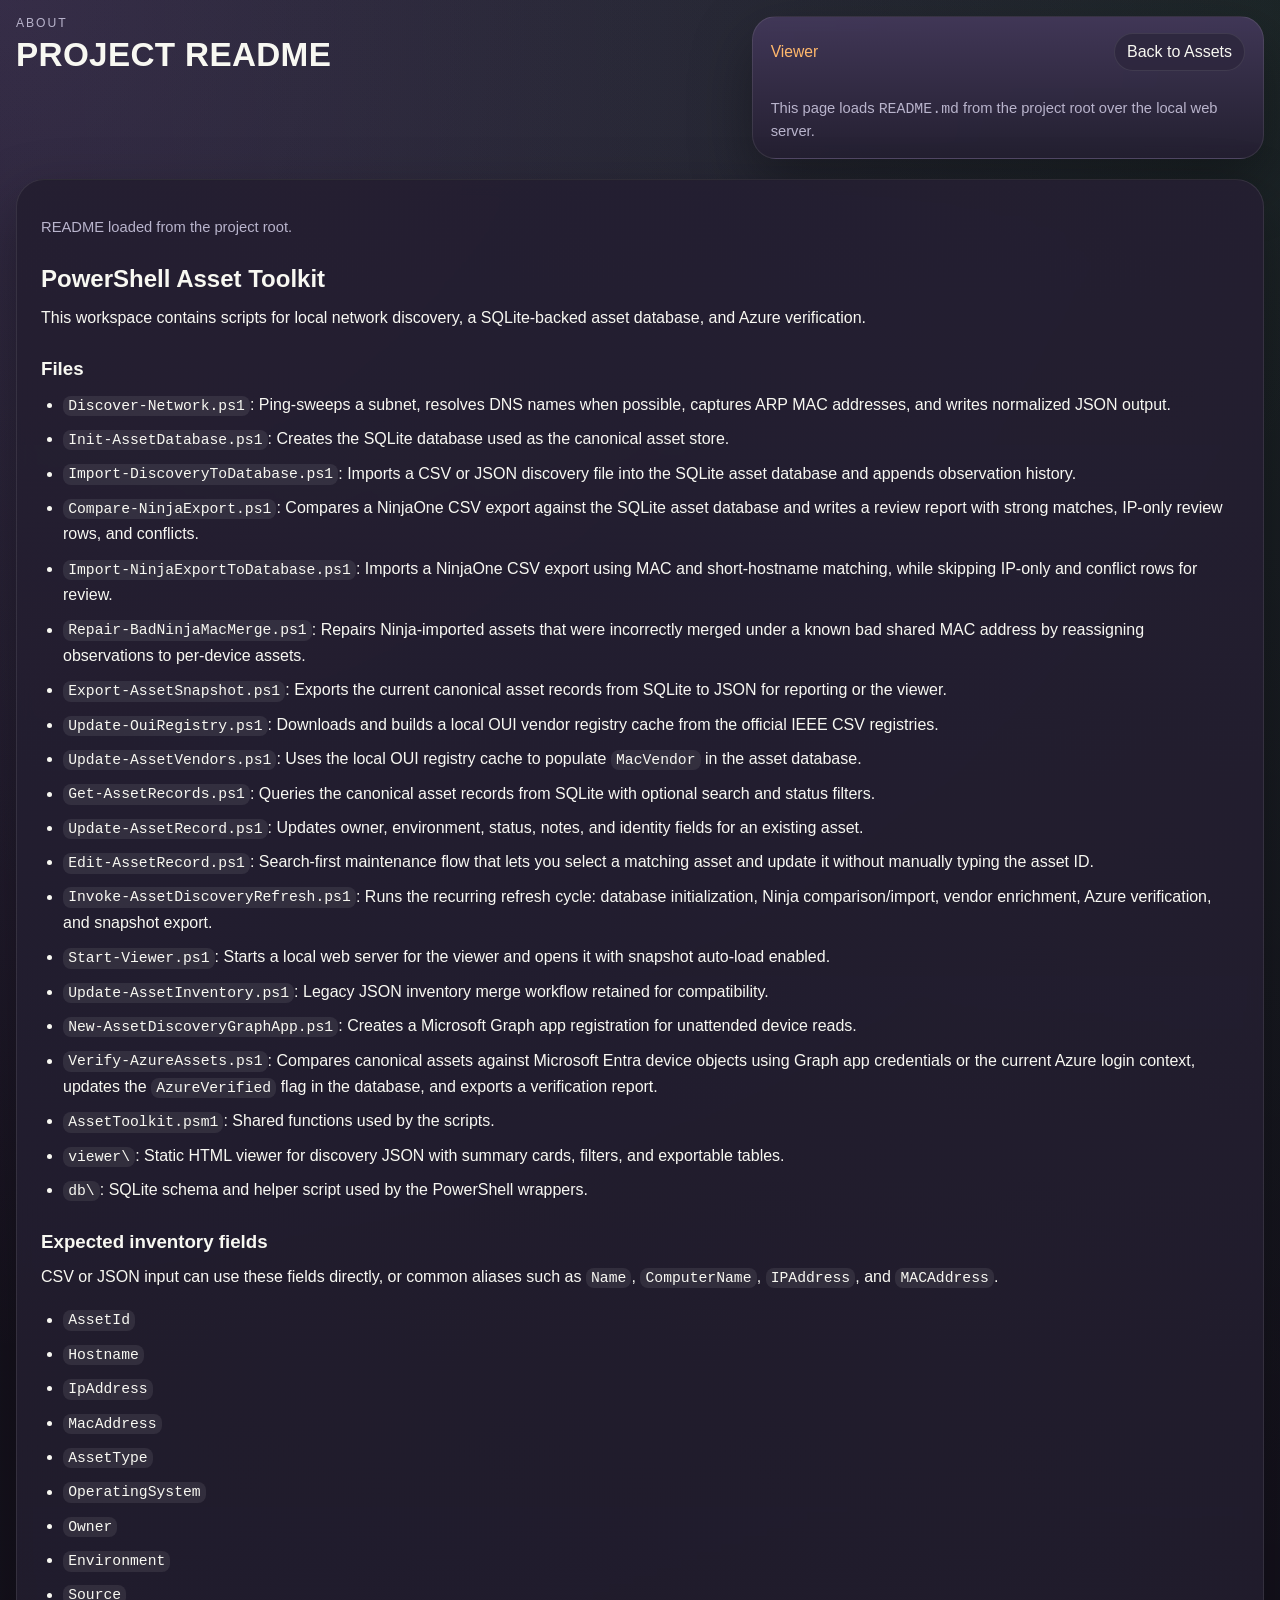
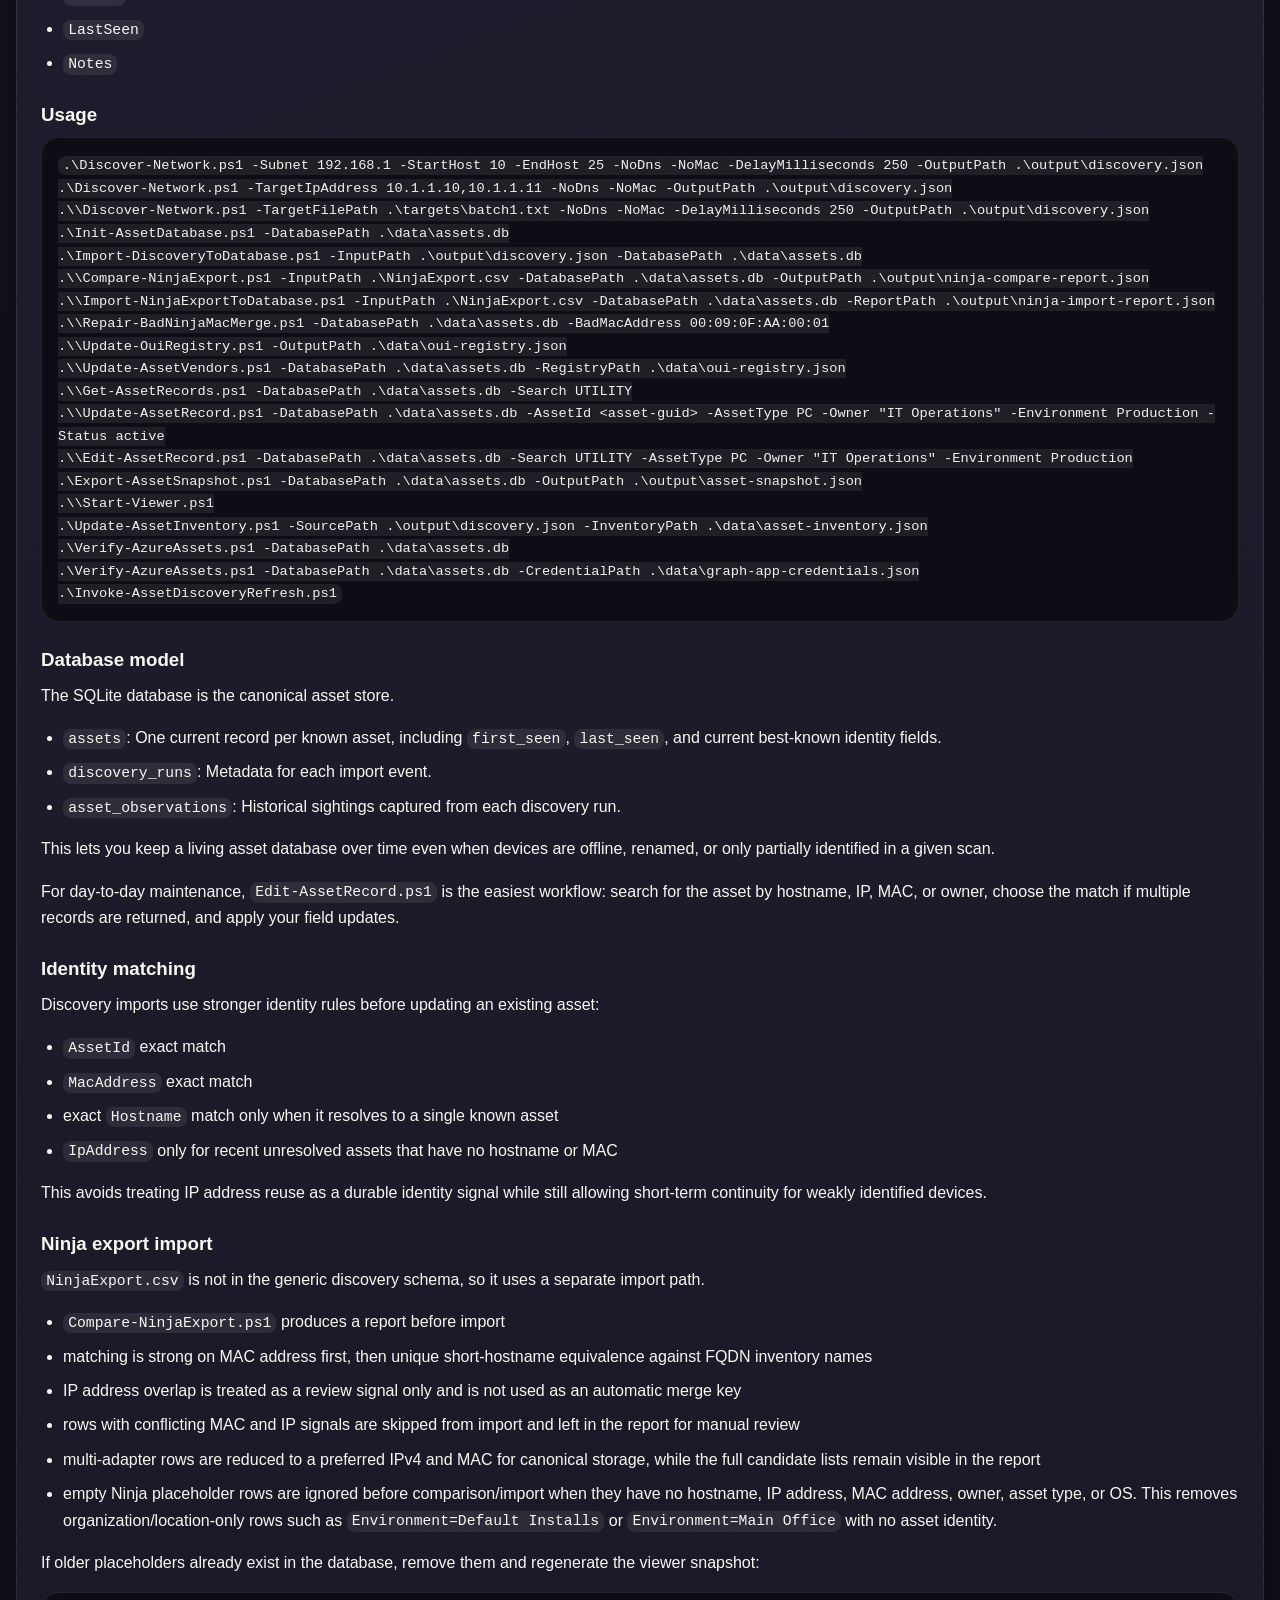
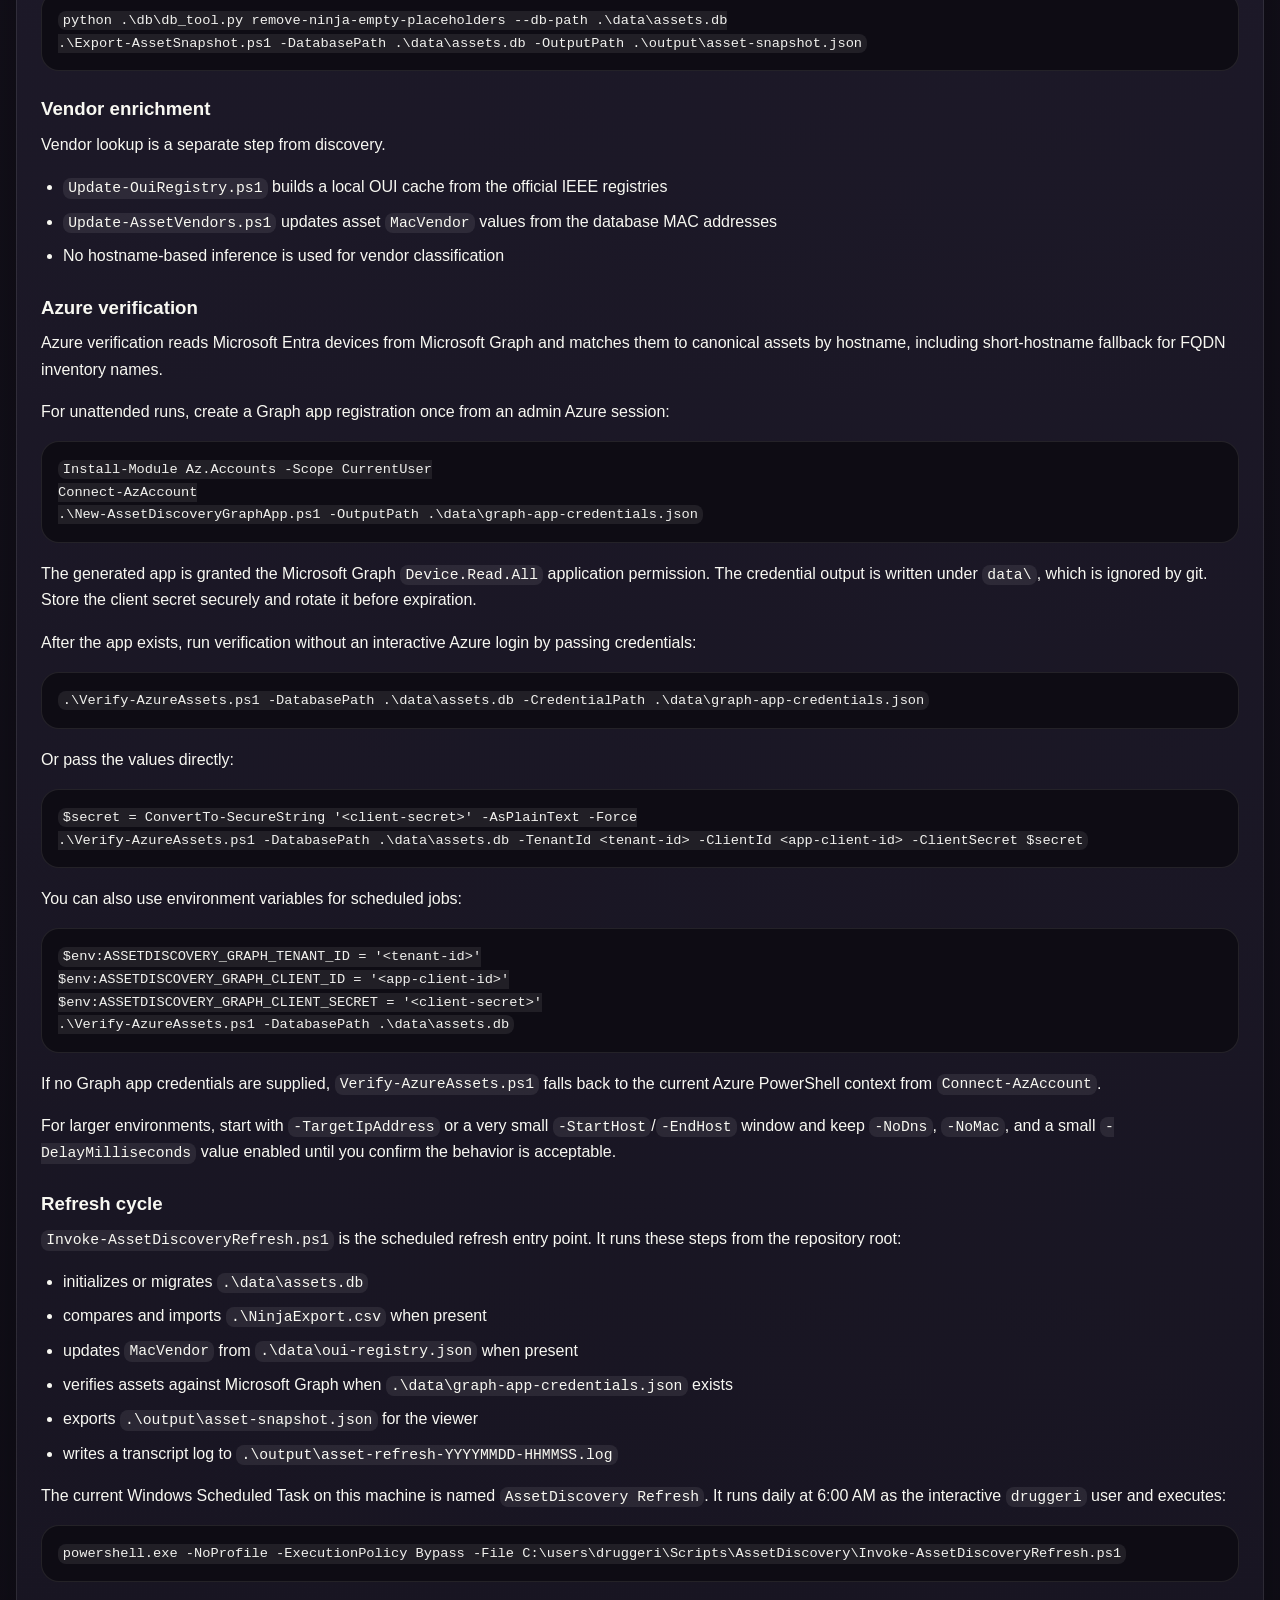
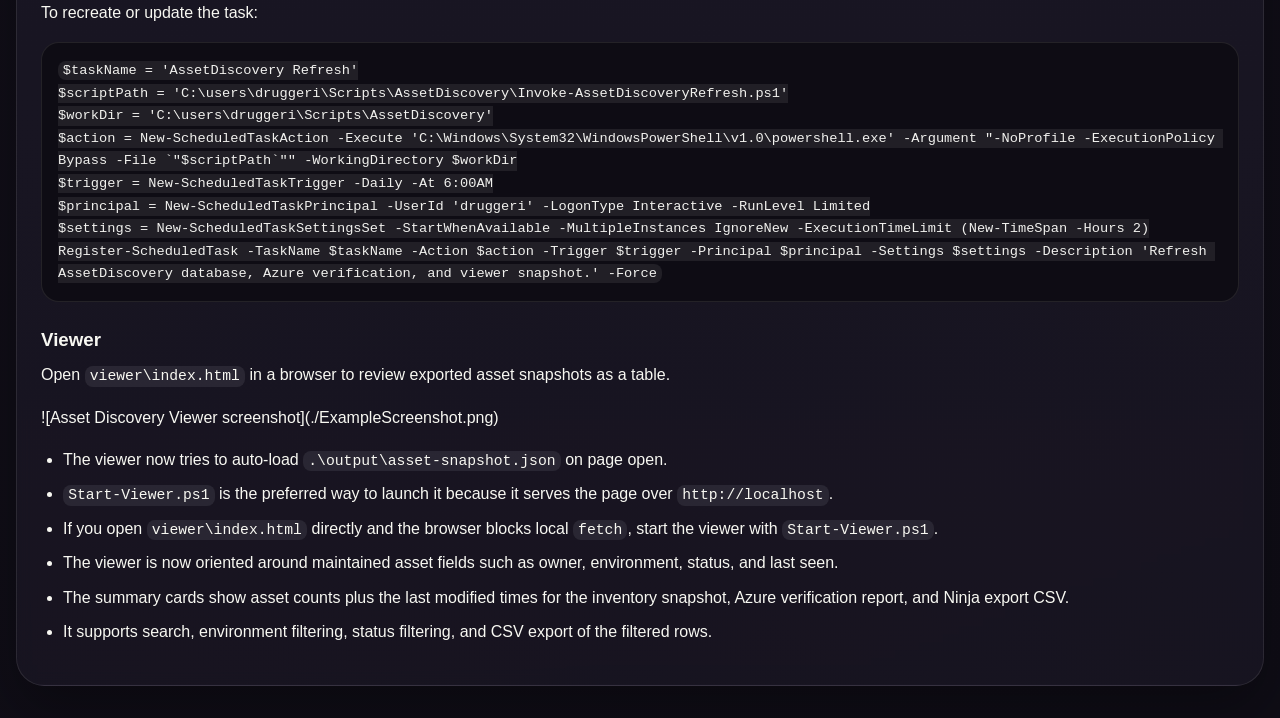
<file: viewer/about.html>
<!DOCTYPE html>
<html lang="en">
<head>
    <meta charset="UTF-8">
    <meta name="viewport" content="width=device-width, initial-scale=1.0">
    <title>About | Asset Discovery Viewer</title>
    <link rel="icon" href="./favicon.ico" sizes="any">
    <link rel="stylesheet" href="./styles.css">
</head>
<body>
    <div class="page-shell page-shell-narrow">
        <header class="hero hero-single">
            <div>
                <p class="eyebrow">About</p>
                <h1>Project README</h1>
            </div>
            <div class="hero-panel">
                <div class="panel-stack">
                    <div class="panel-inline">
                        <p class="panel-title">Viewer</p>
                        <a class="ghost-link" href="./index.html">Back to Assets</a>
                    </div>
                    <p class="panel-note">This page loads <span class="mono">README.md</span> from the project root over the local web server.</p>
                </div>
            </div>
        </header>

        <main class="detail-shell markdown-shell">
            <div id="readmeStatus" class="panel-note">Loading README...</div>
            <article id="readmeContent" class="markdown-content"></article>
        </main>
    </div>

    <script src="./about.js"></script>
</body>
</html>
</file>
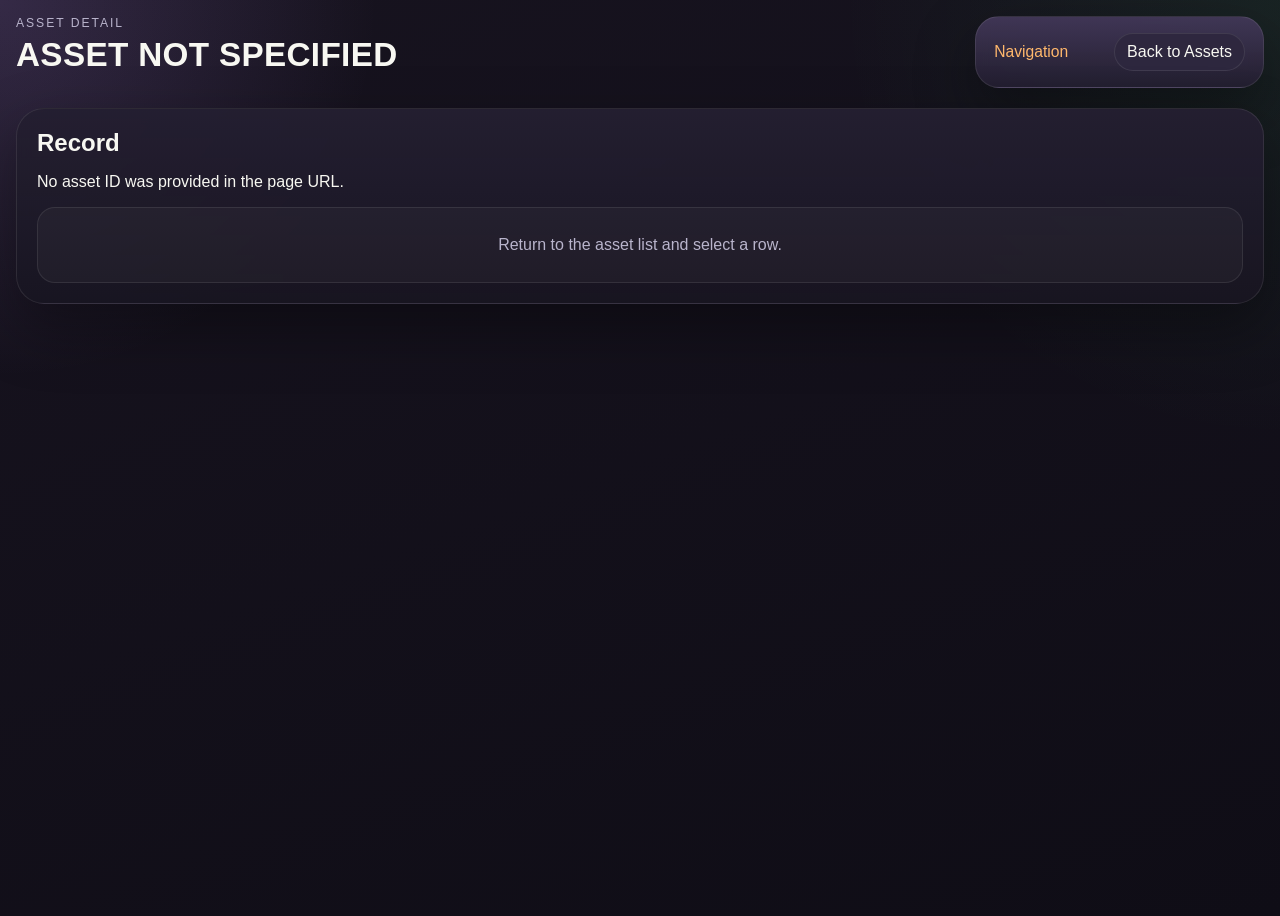
<file: viewer/detail.html>
<!DOCTYPE html>
<html lang="en">
<head>
    <meta charset="UTF-8">
    <meta name="viewport" content="width=device-width, initial-scale=1.0">
    <title>Asset Detail</title>
    <link rel="icon" href="./favicon.ico" sizes="any">
    <link rel="stylesheet" href="./styles.css">
</head>
<body>
    <div class="page-shell">
        <header class="hero">
            <div>
                <p class="eyebrow">Asset Detail</p>
                <h1 id="detailTitle">Loading Asset</h1>
            </div>
            <div class="hero-panel">
                <div class="panel-inline">
                    <p class="panel-title">Navigation</p>
                    <a class="ghost-link" href="./">Back to Assets</a>
                </div>
            </div>
        </header>

        <section class="detail-shell">
            <div class="detail-header">
                <div>
                    <h2>Record</h2>
                    <p id="detailMeta">Loading asset snapshot...</p>
                </div>
            </div>
            <div id="assetDetailGrid" class="detail-grid">
                <div class="detail-empty">Loading asset snapshot...</div>
            </div>
        </section>
    </div>

    <script src="./detail.js?v=20260408-assettype-1"></script>
</body>
</html>
</file>
<file: viewer/styles.css>
:root {
    --bg-top: #17131f;
    --bg-bottom: #0f0d16;
    --panel: rgba(36, 31, 49, 0.88);
    --panel-strong: rgba(46, 40, 63, 0.96);
    --line: rgba(248, 248, 242, 0.09);
    --text: #f8f8f2;
    --muted: #b9b4cc;
    --accent: #bd93f9;
    --accent-strong: #d6b6ff;
    --accent-soft: rgba(189, 147, 249, 0.18);
    --success: #50fa7b;
    --shadow: 0 24px 60px rgba(0, 0, 0, 0.34);
}

* {
    box-sizing: border-box;
}

body {
    margin: 0;
    min-height: 100vh;
    font-family: "Segoe UI", Tahoma, Geneva, Verdana, sans-serif;
    color: var(--text);
    background:
        radial-gradient(circle at top left, rgba(189, 147, 249, 0.18), transparent 24%),
        radial-gradient(circle at top right, rgba(80, 250, 123, 0.08), transparent 28%),
        linear-gradient(160deg, var(--bg-top), var(--bg-bottom));
}

.page-shell {
    width: calc(100% - 32px);
    margin: 16px auto 32px;
}

.page-shell-narrow {
    width: calc(100% - 32px);
}

.hero {
    display: grid;
    grid-template-columns: minmax(0, 1fr) minmax(0, calc((100% - 64px) / 4.1));
    gap: 24px;
    align-items: stretch;
}

.hero-single {
    grid-template-columns: 1.25fr 0.9fr;
}

.eyebrow {
    margin: 0 0 10px;
    letter-spacing: 0.16em;
    text-transform: uppercase;
    font-size: 0.76rem;
    color: var(--muted);
}

h1,
h2,
.panel-title {
    margin: 0;
    font-family: "Trebuchet MS", "Segoe UI", Tahoma, sans-serif;
}

h1 {
    font-size: clamp(1.6rem, 2.6vw, 2.75rem);
    line-height: 0.9;
    margin-bottom: 0;
    color: #f8f8f2;
    font-weight: 800;
    letter-spacing: 0.01em;
    text-transform: uppercase;
}

.hero-copy,
.panel-note,
#tableMeta {
    margin: 0;
    color: var(--muted);
    line-height: 1.5;
}

.hero-panel,
.summary-card,
.controls,
.table-shell {
    backdrop-filter: blur(8px);
    background: var(--panel);
    border: 1px solid var(--line);
    box-shadow: var(--shadow);
}

.hero-panel {
    padding: 16px 18px;
    border-radius: 24px;
    background:
        linear-gradient(180deg, rgba(68, 57, 91, 0.9), rgba(36, 31, 49, 0.92));
}

.panel-inline {
    display: flex;
    align-items: center;
    justify-content: space-between;
    gap: 12px;
}

.panel-stack {
    display: flex;
    flex-direction: column;
    gap: 14px;
}

.panel-title {
    font-size: 0.98rem;
    margin-bottom: 0;
    color: #ffb86c;
}

button,
input,
select {
    font: inherit;
}

.action-button,
.ghost-button {
    border-radius: 999px;
    border: 1px solid var(--line);
    padding: 9px 12px;
    background: var(--panel-strong);
    color: var(--text);
    cursor: pointer;
    transition: transform 160ms ease, background 160ms ease, border-color 160ms ease;
}

.action-button:hover,
.ghost-button:hover {
    transform: translateY(-1px);
    border-color: rgba(248, 248, 242, 0.18);
    background: rgba(68, 57, 91, 0.96);
}

.ghost-button:disabled {
    cursor: not-allowed;
    opacity: 0.5;
    transform: none;
}

.panel-note {
    margin-top: 12px;
    font-size: 0.92rem;
}

.summary-grid {
    display: grid;
    grid-template-columns: 0.55fr 0.55fr 1fr 1fr 1fr;
    gap: 16px;
    margin-top: 24px;
}

.summary-card {
    padding: 20px;
    border-radius: 20px;
    background:
        linear-gradient(180deg, rgba(49, 43, 66, 0.94), rgba(34, 29, 46, 0.92));
    min-width: 0;
}

.summary-label {
    display: block;
    color: var(--muted);
    margin-bottom: 8px;
}

.summary-card strong {
    display: block;
    font-size: 2rem;
    color: #8be9fd;
}

.controls {
    margin-top: 20px;
    border-radius: 24px;
    padding: 18px;
    display: grid;
    grid-template-columns: 1.2fr 0.8fr 0.9fr;
    gap: 16px;
}

.control-block {
    display: flex;
    flex-direction: column;
    gap: 8px;
}

.control-block label {
    font-size: 0.95rem;
    color: var(--muted);
}

.control-block input,
.control-block select {
    width: 100%;
    border-radius: 14px;
    border: 1px solid var(--line);
    padding: 12px 14px;
    background: rgba(24, 21, 33, 0.88);
    color: var(--text);
}

.control-block input::placeholder {
    color: #8f88a8;
}

.table-shell {
    margin-top: 20px;
    border-radius: 28px;
    padding: 20px;
    background:
        linear-gradient(180deg, rgba(36, 31, 49, 0.98), rgba(24, 21, 33, 0.94));
}

.detail-shell {
    margin-top: 20px;
    border-radius: 28px;
    padding: 20px;
    backdrop-filter: blur(8px);
    background:
        linear-gradient(180deg, rgba(36, 31, 49, 0.98), rgba(24, 21, 33, 0.94));
    border: 1px solid var(--line);
    box-shadow: var(--shadow);
}

.markdown-shell {
    padding: 24px;
}

.ghost-link {
    display: inline-flex;
    align-items: center;
    justify-content: center;
    border-radius: 999px;
    border: 1px solid var(--line);
    padding: 9px 12px;
    background: var(--panel-strong);
    color: var(--text);
    text-decoration: none;
    transition: transform 160ms ease, background 160ms ease, border-color 160ms ease;
}

.ghost-link:hover {
    transform: translateY(-1px);
    border-color: rgba(248, 248, 242, 0.18);
    background: rgba(68, 57, 91, 0.96);
}

.markdown-content {
    margin-top: 18px;
    line-height: 1.65;
    color: var(--text);
}

.markdown-content h2,
.markdown-content h3,
.markdown-content h4 {
    margin: 28px 0 12px;
    line-height: 1.1;
}

.markdown-content p,
.markdown-content ul {
    margin: 0 0 16px;
}

.markdown-content ul {
    padding-left: 22px;
}

.markdown-content li + li {
    margin-top: 8px;
}

.markdown-content code {
    font-family: Consolas, "Courier New", monospace;
    font-size: 0.92em;
    padding: 0.15em 0.35em;
    border-radius: 8px;
    background: rgba(255, 255, 255, 0.08);
}

.code-block {
    margin: 0 0 18px;
    padding: 16px;
    overflow: auto;
    border-radius: 18px;
    border: 1px solid var(--line);
    background: rgba(14, 12, 20, 0.94);
    color: #f1f1ee;
    font-family: Consolas, "Courier New", monospace;
    font-size: 0.93rem;
    line-height: 1.5;
    white-space: pre-wrap;
}

.detail-header {
    margin-bottom: 16px;
}

.detail-grid {
    display: grid;
    grid-template-columns: repeat(4, minmax(0, 1fr));
    gap: 14px;
}

.detail-card {
    padding: 16px;
    border-radius: 18px;
    background: rgba(255, 255, 255, 0.03);
    border: 1px solid var(--line);
    min-height: 98px;
}

.detail-label {
    display: block;
    margin-bottom: 8px;
    color: var(--muted);
    font-size: 0.8rem;
    text-transform: uppercase;
    letter-spacing: 0.08em;
}

.detail-value {
    display: block;
    line-height: 1.4;
    color: var(--text);
    font-size: 1rem;
    word-break: break-word;
}

.detail-empty {
    grid-column: 1 / -1;
    text-align: center;
    color: var(--muted);
    padding: 28px 16px;
    border-radius: 18px;
    background: rgba(255, 255, 255, 0.03);
    border: 1px solid var(--line);
}

.table-header {
    display: flex;
    justify-content: space-between;
    align-items: end;
    gap: 16px;
    margin-bottom: 16px;
}

.table-wrap {
    overflow: auto;
    border: 1px solid var(--line);
    border-radius: 20px;
    background: rgba(24, 21, 33, 0.92);
}

table {
    width: 100%;
    border-collapse: collapse;
}

thead th {
    position: sticky;
    top: 0;
    background: #2b2438;
    color: var(--muted);
    text-align: left;
    font-size: 0.84rem;
    text-transform: uppercase;
    letter-spacing: 0.06em;
}

.sort-button {
    display: flex;
    align-items: center;
    justify-content: space-between;
    width: 100%;
    gap: 10px;
    padding: 2px 0;
    border: 0;
    background: transparent;
    color: inherit;
    text-transform: inherit;
    letter-spacing: inherit;
    cursor: pointer;
    font: inherit;
    transition: color 140ms ease;
}

.sort-button:hover {
    color: #f8f8f2;
}

.sort-button::after {
    content: "";
    width: 18px;
    height: 18px;
    display: inline-flex;
    align-items: center;
    justify-content: center;
    border-radius: 999px;
    border: 1px solid transparent;
    font-size: 0.72rem;
    line-height: 1;
    color: #8f88a8;
    background: rgba(255, 255, 255, 0.03);
}

.sort-button[data-active="true"][data-direction="asc"]::after {
    content: "^";
    color: #8be9fd;
    border-color: rgba(139, 233, 253, 0.24);
    background: rgba(139, 233, 253, 0.08);
}

.sort-button[data-active="true"][data-direction="desc"]::after {
    content: "v";
    color: #8be9fd;
    border-color: rgba(139, 233, 253, 0.24);
    background: rgba(139, 233, 253, 0.08);
}

.sort-button[data-active="false"]::after {
    content: "+";
}

th,
td {
    padding: 14px 16px;
    border-bottom: 1px solid var(--line);
    vertical-align: top;
}

tbody tr:hover {
    background: rgba(139, 233, 253, 0.08);
    cursor: pointer;
}

.pill {
    display: inline-flex;
    align-items: center;
    min-height: 26px;
    padding: 4px 10px;
    border-radius: 999px;
    font-size: 0.82rem;
    background: var(--accent-soft);
    color: var(--accent-strong);
    border: 1px solid rgba(189, 147, 249, 0.26);
}

.muted {
    color: #8f88a8;
}

.mono {
    font-family: Consolas, "Courier New", monospace;
    font-size: 0.93rem;
}

.checkbox-cell {
    display: inline-flex;
    align-items: center;
    gap: 8px;
    white-space: nowrap;
}

.checkbox-cell input[type="checkbox"] {
    width: 16px;
    height: 16px;
    accent-color: #8be9fd;
}

.empty-state {
    text-align: center;
    color: var(--muted);
    padding: 40px 16px;
}

@media (max-width: 960px) {
    .hero,
    .summary-grid,
    .controls,
    .detail-grid {
        grid-template-columns: 1fr;
    }

    .panel-inline,
    .table-header {
        flex-direction: column;
        align-items: stretch;
    }
}
</file>
